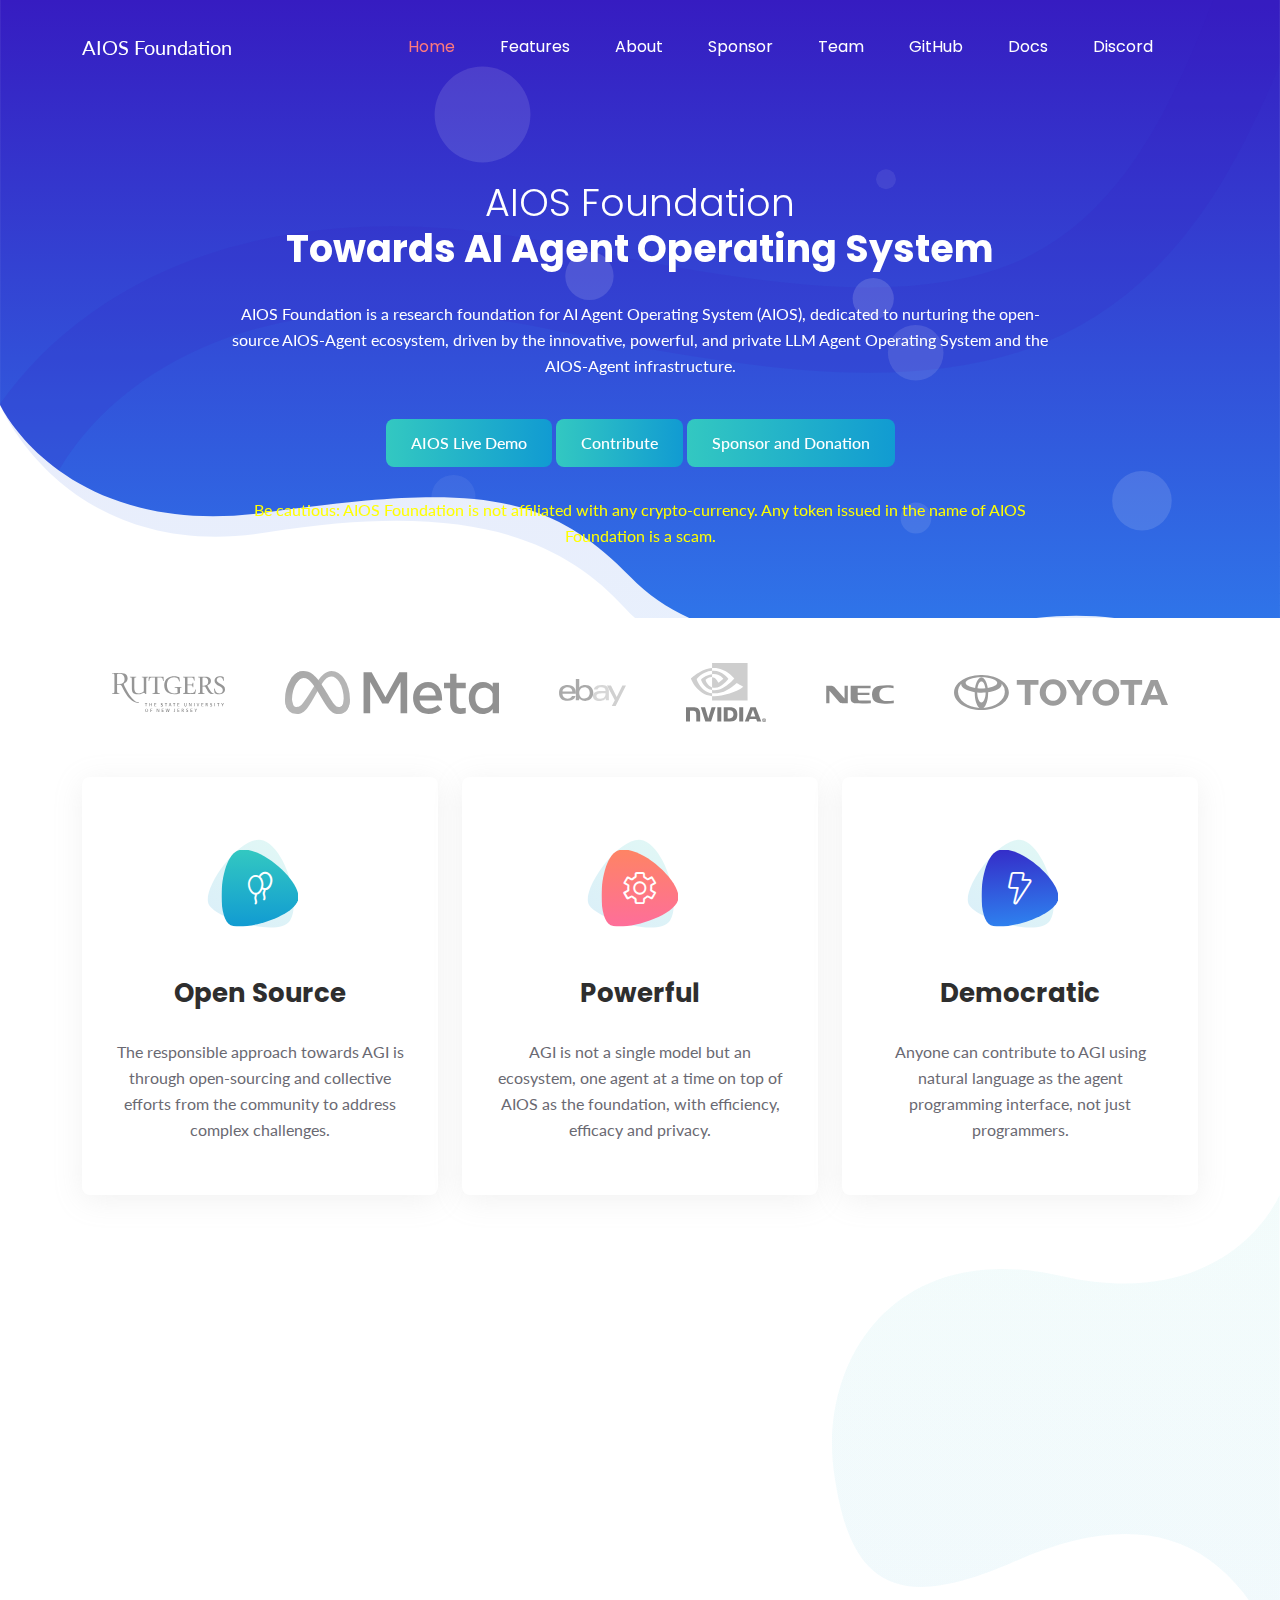
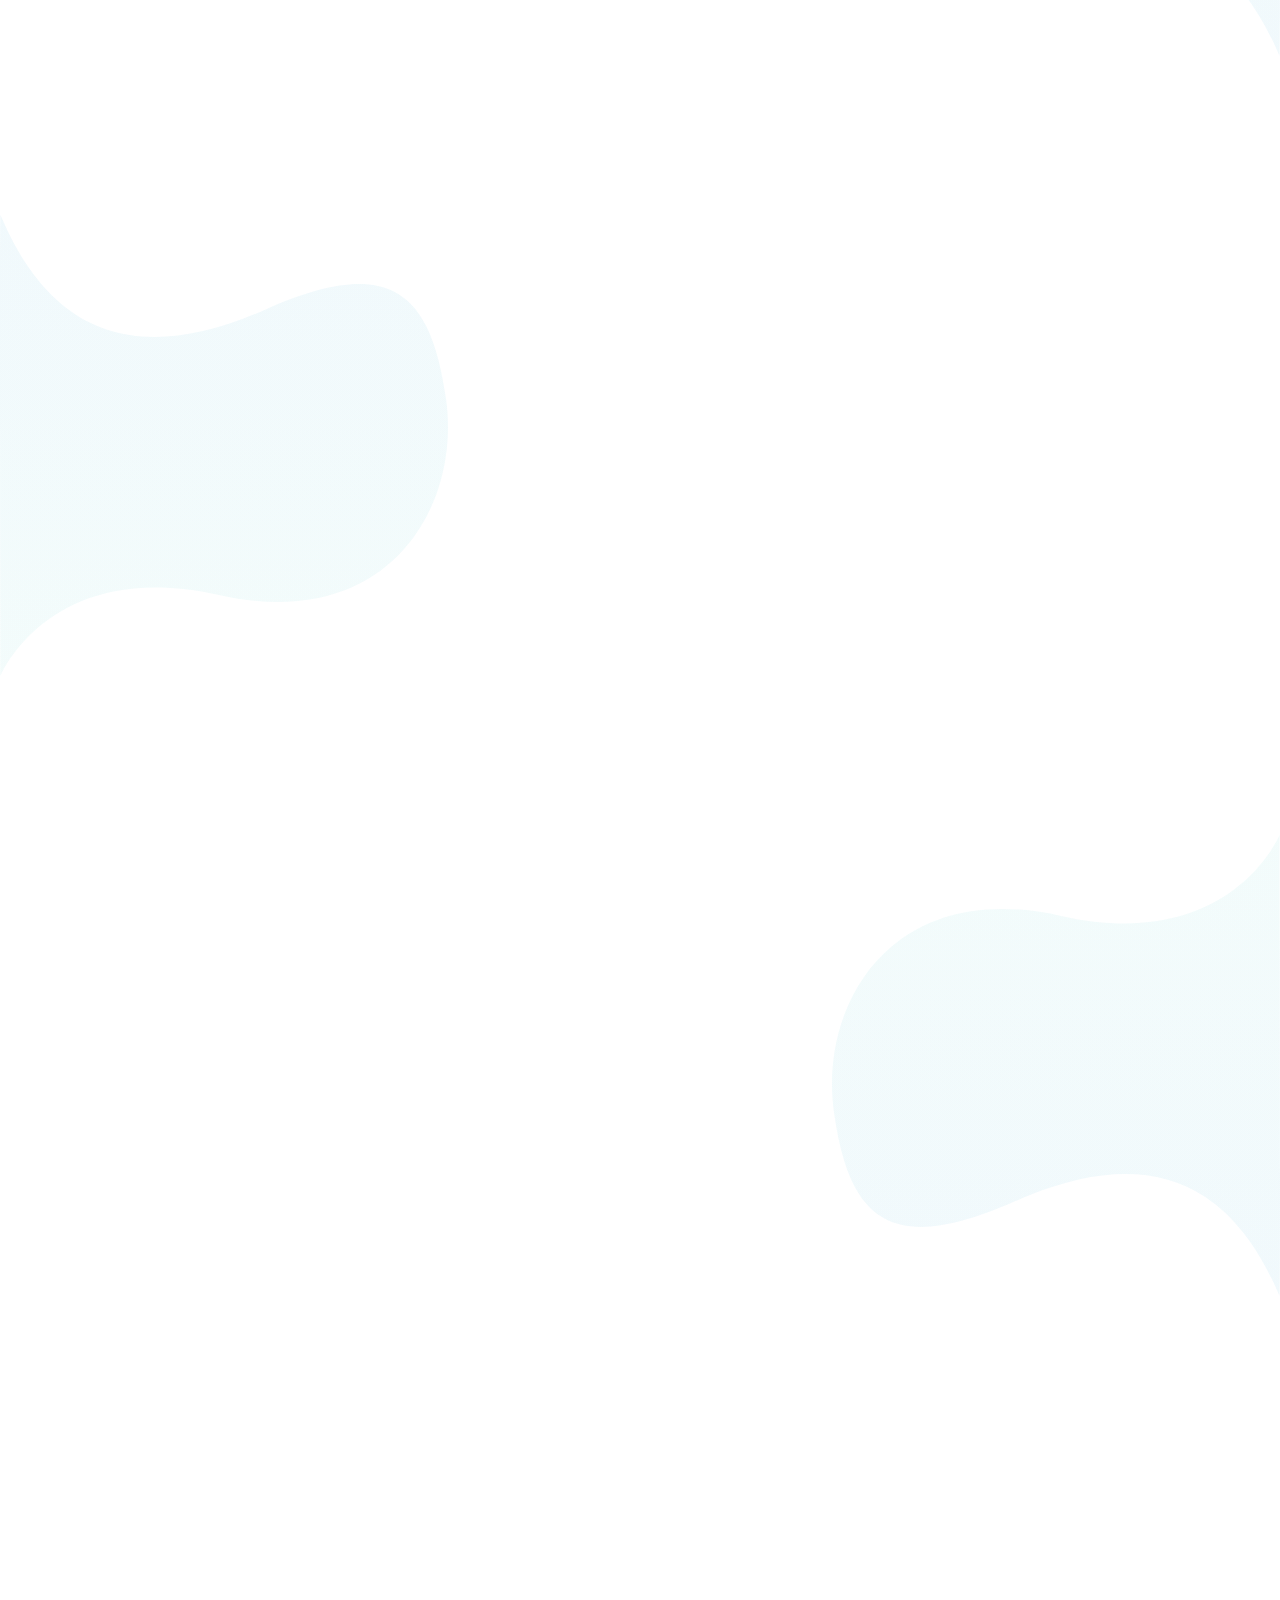
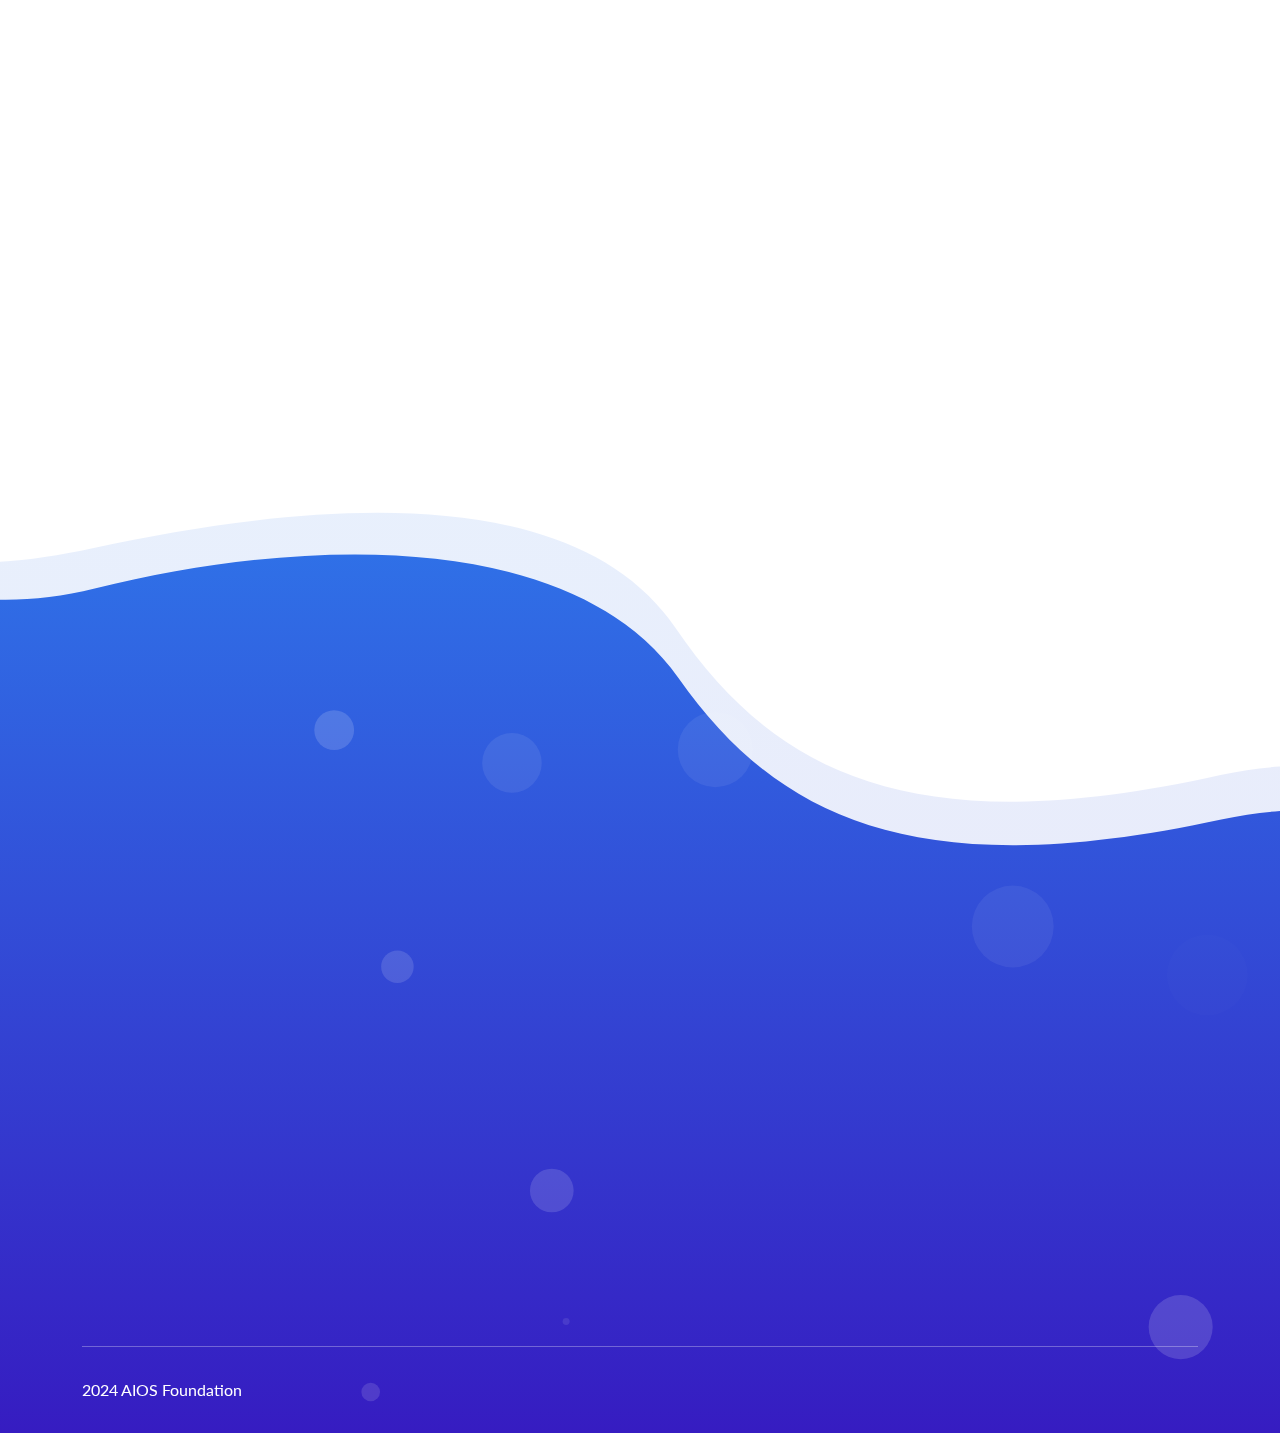
<file: index.html>
<!DOCTYPE html>
<html class="no-js" lang="en">
  <head>
    <meta charset="utf-8" />

    <!--====== Title ======-->
    <title>AIOS Foundation</title>

    <meta name="description" content="" />
    <meta name="viewport" content="width=device-width, initial-scale=1" />

    <!--====== Favicon Icon ======-->
    <!--link
      rel="shortcut icon"
      href="assets/images/favicon.png"
      type="image/png"
    /-->

    <!--====== CSS Files LinkUp ======-->
    <link rel="stylesheet" href="assets/css/animate.css" />
    <link rel="stylesheet" href="assets/css/glightbox.min.css" />
    <link rel="stylesheet" href="assets/css/lineicons.css" />
    <link rel="stylesheet" href="assets/css/bootstrap.min.css" />
    <link rel="stylesheet" href="assets/css/style.css" />
  </head>

  <body>
    <!--[if IE]>
      <p class="browserupgrade">
        You are using an <strong>outdated</strong> browser. Please
        <a href="https://browsehappy.com/">upgrade your browser</a> to improve
        your experience and security.
      </p>
    <![endif]-->

    <!--====== PRELOADER PART START ======-->
    <div class="preloader">
      <div class="loader">
        <div class="spinner">
          <div class="spinner-container">
            <div class="spinner-rotator">
              <div class="spinner-left">
                <div class="spinner-circle"></div>
              </div>
              <div class="spinner-right">
                <div class="spinner-circle"></div>
              </div>
            </div>
          </div>
        </div>
      </div>
    </div>
    <!--====== PRELOADER PART ENDS ======-->

    <!--====== HEADER PART START ======-->
    <header class="header-area">
      <div class="navbar-area">
        <div class="container">
          <div class="row">
            <div class="col-lg-12">
              <nav class="navbar navbar-expand-lg">
                <a class="navbar-brand" href="index.html">
                  <!--img src="assets/images/logo/logo.svg" alt="Logo" /-->
                  <p style="color: white; font-size: 100%;">AIOS Foundation</p>
                </a>
                <button
                  class="navbar-toggler"
                  type="button"
                  data-bs-toggle="collapse"
                  data-bs-target="#navbarSupportedContent"
                  aria-controls="navbarSupportedContent"
                  aria-expanded="false"
                  aria-label="Toggle navigation"
                >
                  <span class="toggler-icon"> </span>
                  <span class="toggler-icon"> </span>
                  <span class="toggler-icon"> </span>
                </button>

                <div
                  class="collapse navbar-collapse sub-menu-bar"
                  id="navbarSupportedContent"
                >
                  <ul id="nav" class="navbar-nav ms-auto">
                    <li class="nav-item">
                      <a class="page-scroll active" href="#home">Home</a>
                    </li>
                    <li class="nav-item">
                      <a class="page-scroll" href="#features">Features</a>
                    </li>
                    <li class="nav-item">
                      <a class="page-scroll" href="#about">About</a>
                    </li>
                    <!--li class="nav-item">
                      <a class="page-scroll" href="#facts">Why</a>
                    </li-->
                    <li class="nav-item">
                      <a href="/sponsor.html">Sponsor</a>
                    </li>
                    <li class="nav-item">
                      <a href="/team.html">Team</a>
                    </li>
                    <li class="nav-item">
                      <a href="https://github.com/agiresearch" target="_blank">GitHub</a>
                    </li>
                    <li class="nav-item">
                      <a href="https://docs.aios.foundation/" target="_blank">Docs</a>
                    </li>
                    <li class="nav-item">
                      <a href="https://discord.gg/B2HFxEgTJX" target="_blank">Discord</a>
                    </li>
                  </ul>
                </div>
                <!-- navbar collapse -->

                <!--div class="navbar-btn d-none d-sm-inline-block">
                  <a
                    class="main-btn"
                    data-scroll-nav="0"
                    href="https://uideck.com/templates/basic/"
                    rel="nofollow"
                  >
                    Download Now
                  </a>
                </div-->
              </nav>
              <!-- navbar -->
            </div>
          </div>
          <!-- row -->
        </div>
        <!-- container -->
      </div>
      <!-- navbar area -->

      <div
        id="home"
        class="header-hero bg_cover"
        style="background-image: url(assets/images/header/banner-bg.svg); background-position: center top;"
      >
        <div class="container">
          <div class="row justify-content-center">
            <div class="col-lg-9">
              <div class="header-hero-content text-center">
                <h3
                  class="header-sub-title wow fadeInUp"
                  data-wow-duration="1.3s"
                  data-wow-delay="0.2s"
                >
                  AIOS Foundation
                </h3>
                <h2
                  class="header-title wow fadeInUp"
                  data-wow-duration="1.3s"
                  data-wow-delay="0.5s"
                >
                  Towards AI Agent Operating System
                  <!--Towards NextGen AI Operating System-->
                  <!--Towards the LLM-AIOS-Agent Ecosystem-->
                  <!--From Rutgers University to the World-->
                </h2>
                <p
                  class="text wow fadeInUp"
                  data-wow-duration="1.3s"
                  data-wow-delay="0.8s"
                >
                AIOS Foundation is a research foundation for AI Agent Operating System (AIOS), dedicated to nurturing the open-source AIOS-Agent ecosystem, driven by the innovative, powerful, and private LLM Agent Operating System and the AIOS-Agent infrastructure.
                </p>
                <!--p
                  class="text wow fadeInUp"
                  data-wow-duration="1.3s"
                  data-wow-delay="0.8s"
                >
                The AIOS Foundation is dedicated to nurturing the open-source AIOS-Agent ecosystem, driven by the innovative, personal, and private Large Language Model Agent Operating System (AIOS) and the groundbreaking AIOS-Agent infrastructure
                </p-->
                <!--a
                  href="https://www.aios.foundation/"
                  target="_blank"
                  class="main-btn wow fadeInUp"
                  data-wow-duration="1.3s"
                  data-wow-delay="1.1s"
                >
                  AIOS AgentHub
              </a-->
                <!--a
                  href="https://www.aios.foundation/agenthub"
                  target="_blank"
                  class="main-btn wow fadeInUp"
                  data-wow-duration="1.3s"
                  data-wow-delay="1.1s"
                >
                  AIOS AgentChat
              </a-->
                <a
                  href="https://app.aios.foundation"
                  target="_blank"
                  class="main-btn wow fadeInUp"
                  data-wow-duration="1.3s"
                  data-wow-delay="1.1s"
                >
                  AIOS Live Demo
                </a>
                <a
                  href="https://github.com/agiresearch"
                  target="_blank"
                  class="main-btn wow fadeInUp"
                  data-wow-duration="1.3s"
                  data-wow-delay="1.1s"
                >
                  Contribute
                </a>
                <!--a
                  href="mailto:contact@aios.foundation"
                  class="main-btn wow fadeInUp"
                  data-wow-duration="1.3s"
                  data-wow-delay="1.1s"
                >
                  Contact
                </a-->
                <!--a
                  href="/sponsor.html"
                  class="main-btn wow fadeInUp"
                  data-wow-duration="1.3s"
                  data-wow-delay="1.1s"
                >
                  Sponsor
              </a-->
                <a
                  href="https://give.rutgersfoundation.org/aios-project/23717.html"
                  target="_blank"
                  class="main-btn wow fadeInUp"
                  data-wow-duration="1.3s"
                  data-wow-delay="1.1s"
                >
                  Sponsor and Donation
                </a>
                <p
                  class="text wow fadeInUp"
                  data-wow-duration="1.3s"
                  data-wow-delay="0.8s"
                  style="color: yellow"
                >
                Be cautious: AIOS Foundation is not affiliated with any crypto-currency. Any token issued in the name of AIOS Foundation is a scam.
                </p>
              </div>
              <!-- header hero content -->
            </div>
          </div>
          <!-- row -->
          <div class="row">
            <div class="col-lg-12">
              <div
                class="header-hero-image text-center wow fadeIn"
                data-wow-duration="1.3s"
                data-wow-delay="1.4s"
              >
                <img src="assets/images/header/header-hero.png" alt="AIOS" height="20px" style="visibility: hidden;" />
            </div>
              <!-- header hero image -->
            </div>
          </div>
          <!-- row -->
        </div>
        <!-- container -->
        <div id="particles-1" class="particles"></div>
      </div>
      <!-- header hero -->
    </header>
    <!--====== HEADER PART ENDS ======-->

    <!--div class="text-center">
      <h3
      class="header-sub-title wow fadeInUp"
      data-wow-duration="1.3s"
      data-wow-delay="0.2s"
      style="color: #6A6972;"
      >
      <br/>
      From Rutgers University to the World
      </h3>
    </div-->

    <!--====== BRAND PART START ======-->
    <section id="brand" class="services-area pt-0">
    <div class="brand-area pt-0">
      <div class="container">
        <div class="row">
          <div class="col-lg-12">
            <div
              class="
                brand-logo
                d-flex
                align-items-center
                justify-content-center justify-content-md-between
              "
            >
              <div
                class="single-logo mt-30 wow fadeIn"
                data-wow-duration="1s"
                data-wow-delay="0.2s"
              >
                <img src="assets/images/brands/rutgers.svg" alt="brand" />
              </div>
              <div
                class="single-logo mt-30 wow fadeIn"
                data-wow-duration="1.5s"
                data-wow-delay="0.2s"
              >
                <img src="assets/images/brands/meta.svg" alt="brand" />
              </div>
              <div
                class="single-logo mt-30 wow fadeIn"
                data-wow-duration="1.5s"
                data-wow-delay="0.2s"
              >
                <img src="assets/images/brands/ebay.svg" alt="brand" />
              </div>
              <div
                class="single-logo mt-30 wow fadeIn"
                data-wow-duration="1.5s"
                data-wow-delay="0.3s"
              >
                <img src="assets/images/brands/nvidia.svg" alt="brand" />
              </div>
              <div
                class="single-logo mt-30 wow fadeIn"
                data-wow-duration="1.5s"
                data-wow-delay="0.4s"
              >
                <img src="assets/images/brands/nec.svg" alt="brand" />
              </div>
              <div
                class="single-logo mt-30 wow fadeIn"
                data-wow-duration="1.5s"
                data-wow-delay="0.5s"
              >
                <img
                  src="assets/images/brands/toyota.svg"
                  alt="brand"
                />
              </div>
            </div>
          </div>
        </div>
      </div>
    </div>
    </section>
    <!--====== BRAND PART ENDS ======-->

    <!--====== SERVICES PART START ======-->
    <section id="features" class="services-area pt-10">
      <div class="container">
        <!--div class="row justify-content-center">
          <div class="col-lg-10">
            <div class="section-title text-center pb-40">
              <h3 class="title">
                <span> AIOS Foundation supports a range of projects, including but not limited to AI Agents, LLM Operating Systems and LLM Compilers, towards an open-source, intelligent, and democratic future AIOS-Agent Ecosystem.</span>
              </h3>
            </div>
          </div>
        </div-->
        <!-- row -->
        <div class="row justify-content-center">
          <div class="col-lg-4 col-md-7 col-sm-8">
            <div
              class="single-services text-center mt-30 wow fadeIn"
              data-wow-duration="1s"
              data-wow-delay="0.2s"
            >
              <div class="services-icon">
                <img
                  class="shape"
                  src="assets/images/services/services-shape.svg"
                  alt="shape"
                />
                <img
                  class="shape-1"
                  src="assets/images/services/services-shape-1.svg"
                  alt="shape"
                />
                <i class="lni lni-baloon"> </i>
              </div>
              <div class="services-content mt-30">
                <h4 class="services-title">
                  <a href="javascript:void(0)">Open Source</a>
                </h4>
                <p class="text">
                  The responsible approach towards AGI is through open-sourcing and collective efforts from the community to address complex challenges.
                </p>
                <!--a class="more" href="javascript:void(0)"
                  >Learn More <i class="lni lni-chevron-right"> </i>
                </a-->
              </div>
            </div>
            <!-- single services -->
          </div>
          <div class="col-lg-4 col-md-7 col-sm-8">
            <div
              class="single-services text-center mt-30 wow fadeIn"
              data-wow-duration="1s"
              data-wow-delay="0.5s"
            >
              <div class="services-icon">
                <img
                  class="shape"
                  src="assets/images/services/services-shape.svg"
                  alt="shape"
                />
                <img
                  class="shape-1"
                  src="assets/images/services/services-shape-2.svg"
                  alt="shape"
                />
                <i class="lni lni-cog"> </i>
              </div>
              <div class="services-content mt-30">
                <h4 class="services-title">
                  <a href="javascript:void(0)">Powerful</a>
                </h4>
                <p class="text">
                  AGI is not a single model but an ecosystem, one agent at a time on top of AIOS as the foundation, with efficiency, efficacy and privacy.
                </p>
                <!--a class="more" href="javascript:void(0)"
                  >Learn More <i class="lni lni-chevron-right"> </i>
                </a-->
              </div>
            </div>
            <!-- single services -->
          </div>
          <div class="col-lg-4 col-md-7 col-sm-8">
            <div
              class="single-services text-center mt-30 wow fadeIn"
              data-wow-duration="1s"
              data-wow-delay="0.8s"
            >
              <div class="services-icon">
                <img
                  class="shape"
                  src="assets/images/services/services-shape.svg"
                  alt="shape"
                />
                <img
                  class="shape-1"
                  src="assets/images/services/services-shape-3.svg"
                  alt="shape"
                />
                <i class="lni lni-bolt-alt"> </i>
              </div>
              <div class="services-content mt-30">
                <h4 class="services-title">
                  <a href="javascript:void(0)">Democratic</a>
                </h4>
                <p class="text">
                  Anyone can contribute to AGI using natural language as the agent programming interface, not just programmers.
                </p>
                <!--a class="more" href="javascript:void(0)"
                  >Learn More <i class="lni lni-chevron-right"> </i>
                </a-->
              </div>
            </div>
            <!-- single services -->
          </div>
        </div>
        <!-- row -->
      </div>
      <!-- container -->
    </section>
    <!--====== SERVICES PART ENDS ======-->

    <section id="about">
      <!--====== ABOUT PART START ======-->
      <div class="about-area pt-70">
        <div class="container">
          <div class="row">
            <div class="col-lg-6">
              <div
                class="about-content mt-50 wow fadeInLeftBig"
                data-wow-duration="1s"
                data-wow-delay="0.5s"
              >
                <div class="section-title">
                  <div class="line"></div>
                  <h3 class="title">
                    AIOS: <span>LLM Agent Operating System</span>
                  </h3>
                </div>
                <!-- section title -->
                <p class="text">
                  AIOS is a large language model (LLM) agent operating system, which embeds large language model into the operating system as the brain of the OS. AIOS is designed to address problems such as scheduling, context switch, memory management, tool management and access management during the development and deployment of LLM-based agents, for a better ecosystem among agent developers and users.
                </p>
                <a href="https://github.com/agiresearch/AIOS" target="_blank" class="main-btn">Contribute</a>
                <a href="https://arxiv.org/abs/2403.16971" target="_blank" class="main-btn">Paper</a>
              </div>
              <!-- about content -->
            </div>
            <div class="col-lg-6">
              <div
                class="about-image text-center mt-50 wow fadeInRightBig"
                data-wow-duration="1s"
                data-wow-delay="0.5s"
              >
                <img src="assets/images/about/AIOS.svg" height="500" alt="AIOS" style="position: relative; top: -50px;"/>
              </div>
              <!-- about image -->
            </div>
          </div>
          <!-- row -->
        </div>
        <!-- container -->
        <div class="about-shape-1">
          <img src="assets/images/about/about-shape-1.svg" alt="shape" />
        </div>
      </div>
      <!--====== ABOUT PART ENDS ======-->

      <!--====== ABOUT PART START ======-->
      <div class="about-area pt-70">
        <div class="about-shape-2">
          <img src="assets/images/about/about-shape-2.svg" alt="shape" />
        </div>
        <div class="container">
          <div class="row align-items-center">
            <div class="col-lg-6 order-lg-last">
              <div
                class="about-content ms-lg-auto mt-50 wow fadeInLeftBig"
                data-wow-duration="1s"
                data-wow-delay="0.5s"
              >
                <div class="section-title">
                  <div class="line"></div>
                  <h3 class="title">
                    OpenAGI: <span> Industrial Standard for Agent Development</span>
                  </h3>
                </div>
                <!-- section title -->
                <p class="text">
                  OpenAGI is a cutting-edge package for developing and deploying LLM Agents. It offers a robust and scalable framework to create intelligent agents for performing complex tasks and interacting seamlessly with users. Based on advanced workflow creation, execution and management, OpenAGI ensures high-performance, adaptability, and efficiency of AI Agents. Whether for customer service, automation, or data analysis, OpenAGI empowers users and developers to harness the full potential of LLM Agents, setting a new benchmark in agent development technology.
                </p>
                <a href="https://github.com/agiresearch/OpenAGI" target="_blank" class="main-btn">Contribute</a>
                <a href="https://arxiv.org/abs/2304.04370" target="_blank" class="main-btn">Paper</a>
              </div>
              <!-- about content -->
            </div>
            <div class="col-lg-6 order-lg-first">
              <div
                class="about-image text-center mt-50 wow fadeInRightBig"
                data-wow-duration="1s"
                data-wow-delay="0.5s"
              >
                <img src="assets/images/about/Agent.svg" height="500" alt="Agent" style="position: relative; left: 0px; top: 0px;"/>
              </div>
              <!-- about image -->
            </div>
          </div>
          <!-- row -->
        </div>
        <!-- container -->
      </div>
      <!--====== ABOUT PART ENDS ======-->

      <!--====== ABOUT PART START ======-->
      <div class="about-area pt-70">
        <div class="container">
          <div class="row">
            <div class="col-lg-6">
              <div
                class="about-content mt-50 wow fadeInLeftBig"
                data-wow-duration="1s"
                data-wow-delay="0.5s"
              >
                <div class="section-title">
                  <div class="line"></div>
                  <h3 class="title">
                    CoRE: <span>Natural Language Programming Engine</span>
                  </h3>
                </div>
                <!-- section title -->
                <p class="text">
                  CoRE (Code Representation and Execution) is an LLM-based interpreter for natural language programming. CoRE unifies natural language programming, pseudo-code programming, and workflow programming for the development of AI Agents based on a natural language programming syntax. LLM serves as the interpreter to interpret and execute the agent workflow programs. CoRE leverages natural language as the programming interface, which lowers the programming barrier and advocates the democracy of programming, so that even ordinary users can create their AI Agents.
                </p>
                <a href="https://github.com/agiresearch/CoRE" target="_blank" class="main-btn">Contribute</a>
                <a href="https://arxiv.org/abs/2405.06907" target="_blank" class="main-btn">Paper</a>
              </div>
              <!-- about content -->
            </div>
            <div class="col-lg-6">
              <div
                class="about-image text-center mt-50 wow fadeInRightBig"
                data-wow-duration="1s"
                data-wow-delay="0.5s"
              >
                <img src="assets/images/about/Core.svg" height="500" alt="CoRE" style="position: relative; left: 0px; top: -50px;"/>
              </div>
              <!-- about image -->
            </div>
          </div>
          <!-- row -->
        </div>
        <!-- container -->
        <div class="about-shape-1">
          <img src="assets/images/about/about-shape-1.svg" alt="shape" />
        </div>
      </div>
      <!--====== ABOUT PART ENDS ======-->
    </section>

    <!--====== VIDEO COUNTER PART START ======-->
    <section id="facts" class="video-counter pt-70">
      <div class="container">
        <div class="row">
          <div class="col-lg-6 order-lg-last">
            <div
              class="counter-wrapper mt-50 wow fadeIn"
              data-wow-duration="1s"
              data-wow-delay="0.8s"
            >
              <div class="counter-content">
                <div class="section-title">
                  <div class="line"></div>
                  <h3 class="title">Cool facts <span> about AIOS</span></h3>
                </div>
                <!-- section title -->
                <p class="text">
                  AIOS and OpenAGI gain GitHub stars, media reports, contributors, and more.
                </p>
              </div>
              <!-- counter content -->
              <div class="row no-gutters">
                <div class="col-4">
                  <div
                    class="
                      single-counter
                      counter-color-1
                      d-flex
                      align-items-center
                      justify-content-center
                    "
                  >
                    <div class="counter-items text-center">
                      <span
                        class="count countup text-uppercase"
                        cup-end="5"
                      ></span>

                      <p class="text">Stars</p>
                    </div>
                  </div>
                  <!-- single counter -->
                </div>
                <div class="col-4">
                  <div
                    class="
                      single-counter
                      counter-color-2
                      d-flex
                      align-items-center
                      justify-content-center
                    "
                  >
                    <div class="counter-items text-center">
                      <span
                        class="count countup text-uppercase"
                        cup-end="3.5"
                      ></span>
                      <p class="text">Mentions</p>
                    </div>
                  </div>
                  <!-- single counter -->
                </div>
                <div class="col-4">
                  <div
                    class="
                      single-counter
                      counter-color-3
                      d-flex
                      align-items-center
                      justify-content-center
                    "
                  >
                    <div class="counter-items text-center">
                      <span
                        class="count countup text-uppercase"
                        cup-end="1"
                      ></span>
                      <p class="text">Community</p>
                    </div>
                  </div>
                  <!-- single counter -->
                </div>
              </div>
              <!-- row -->
            </div>
            <!-- counter wrapper -->
          </div>
          <div class="col-lg-6">
            <div
              class="video-content mt-50 wow fadeIn"
              data-wow-duration="1s"
              data-wow-delay="0.5s"
            >
              <!--img class="dots" src="assets/images/video/dots.svg" alt="dots" /-->
              <!--div class="video-wrapper">
                <div class="video-image">
                  <img src="assets/images/video/video.png" alt="video" />
                </div>
                <div class="video-icon">
                  <a
                    href="https://www.youtube.com/watch?v=7WVP0yWVrLI"
                    class="video-popup glightbox"
                  >
                    <i class="lni lni-play"> </i>
                  </a>
                </div>
              </div-->
              <iframe width="640" height="360" src="https://www.youtube.com/embed/7WVP0yWVrLI" title="AIOS: LLM Agent Operating System! Create Software, Automate Tasks, and More!" frameborder="0" allow="accelerometer; autoplay; clipboard-write; encrypted-media; gyroscope; picture-in-picture; web-share" referrerpolicy="strict-origin-when-cross-origin" allowfullscreen></iframe>
              <!-- video wrapper -->
            </div>
            <!-- video content -->
          </div>
        </div>
        <!-- row -->
      </div>
      <!-- container -->
    </section>
    <!--====== VIDEO COUNTER PART ENDS ======-->

    <!--====== FOOTER PART START ======-->
    <footer id="footer" class="footer-area pt-120">
      <div class="container">
        <div
          class="subscribe-area wow fadeIn"
          data-wow-duration="1s"
          data-wow-delay="0.5s"
        >
          <div class="row">
            <div class="col-lg-6">
              <div class="subscribe-content mt-45">
                <h2 class="subscribe-title">
                  Subscribe Our Newsletter <span>get regular updates</span>
                </h2>
              </div>
            </div>
            <div class="col-lg-6">
              <div class="subscribe-form mt-50">
                <form action="#">
                  <input type="text" placeholder="Enter eamil" />
                  <button class="main-btn">Subscribe</button>
                </form>
              </div>
            </div>
          </div>
          <!-- row -->
        </div>
        <!-- subscribe area -->
        <div class="footer-widget pb-100">
          <div class="row">
            <div class="col-lg-4 col-md-6 col-sm-8">
              <div
                class="footer-about mt-50 wow fadeIn"
                data-wow-duration="1s"
                data-wow-delay="0.2s"
              >
                <div class="footer-title">
                    <h4 class="title">AIOS Foundation</h4>
                  </div>
                <p class="text">
                  <!--AIOS Foundation is committed to developing the open-source AGI infrastructure, powered by an Intelligent, Personalized, and Private Large Language Model Operating System (AIOS) and the revolutionary AIOS-Agent Ecosystem.-->
                  AIOS Foundation is committed to building the next-generation Large Language Model Agent Operating System, fostering a thriving open-source AIOS-Agent ecosystem. With its cutting-edge, personalized, and privacy-focused LLM Agent Operating System and revolutionary AIOS-Agent framework, AIOS offers innovative experiences for users and developers in the evolving era of AI.
                </p>
                <ul class="social">
                  <!--li>
                    <a href="javascript:void(0)">
                      <i class="lni lni-facebook-filled"> </i>
                    </a>
                </li-->
                  <li>
                    <a href="https://x.com/aios_foundation">
                      <i class="lni lni-twitter-filled"> </i>
                    </a>
                  </li>
                  <!--li>
                    <a href="javascript:void(0)">
                      <i class="lni lni-instagram-filled"> </i>
                    </a>
                </li-->
                  <li>
                    <a href="https://www.linkedin.com/company/aios-foundation">
                      <i class="lni lni-linkedin-original"> </i>
                    </a>
                  </li>
                </ul>
              </div>
              <!-- footer about -->
            </div>
            <div class="col-lg-5 col-md-7 col-sm-12">
              <div class="footer-link d-flex mt-50 justify-content-sm-between">
                <div
                  class="link-wrapper wow fadeIn"
                  data-wow-duration="1s"
                  data-wow-delay="0.4s"
                >
                  <div class="footer-title">
                    <h4 class="title">Quick Link</h4>
                  </div>
                  <ul class="link">
                    <li><a class="page-scroll active" href="#home">Home</a></li>
                    <li><a class="page-scroll" href="#features">Features</a></li>
                    <li><a class="page-scroll" href="#about">About</a></li>
                    <li><a href="/team.html">Team</a></li>
                    <li><a href="/sponsor.html">Sponsor</a></li>
                  </ul>
                </div>
                <!-- footer wrapper -->
                <div
                  class="link-wrapper wow fadeIn"
                  data-wow-duration="1s"
                  data-wow-delay="0.6s"
                >
                  <div class="footer-title">
                    <h4 class="title">Resources</h4>
                  </div>
                  <ul class="link">
                    <li><a href="https://github.com/agiresearch" target="_blank">GitHub</a></li>
                    <li><a href="https://discord.gg/B2HFxEgTJX" target="_blank">Discord</a></li>
                    <!--li><a href="https://www.youtube.com/watch?v=7WVP0yWVrLI" target="_blank">Videos</a></li-->
                    <li><a href="https://arxiv.org/abs/2312.03815" target="_blank">White Paper</a></li>
                    <li><a href="https://github.com/agiresearch/AIOS/issues/117" target="_blank">Road Map</a></li>
                    <li><a href="https://docs.aios.foundation/" target="_blank">Documentation</a></li>
                  </ul>
                </div>
                <!-- footer wrapper -->
              </div>
              <!-- footer link -->
            </div>
            <div class="col-lg-3 col-md-5 col-sm-12">
              <div
                class="footer-contact mt-50 wow fadeIn"
                data-wow-duration="1s"
                data-wow-delay="0.8s"
              >
                <div class="footer-title">
                  <h4 class="title">Contact Us</h4>
                </div>
                <ul class="contact">
                  <li>Email: <br/> contact@aios.foundation</li>
                  <!--li>www.aios.foundation</li-->
                  <li>
                    Address:<br/>
                    AIOS Foundation<br/>
                    110 Frelinghuysen Rd<br/>
                    NJ 08854, United States
                  </li>
                </ul>
              </div>
              <!-- footer contact -->
            </div>
          </div>
          <!-- row -->
        </div>
        <!-- footer widget -->
        <div class="footer-copyright">
          <div class="row">
            <div class="col-lg-12">
              <div class="copyright d-sm-flex justify-content-between">
                <div class="copyright-content">
                  <p class="text">
                    2024 AIOS Foundation
                  </p>
                </div>
                <!-- copyright content -->
              </div>
              <!-- copyright -->
            </div>
          </div>
          <!-- row -->
        </div>
        <!-- footer copyright -->
      </div>
      <!-- container -->
      <div id="particles-2"></div>
    </footer>
    <!--====== FOOTER PART ENDS ======-->

    <!--====== BACK TOP TOP PART START ======-->
    <a href="#" class="back-to-top"> <i class="lni lni-chevron-up"> </i> </a>
    <!--====== BACK TOP TOP PART ENDS ======-->

    <!--====== Javascript Files ======-->
    <script src="assets/js/bootstrap.bundle.min.js"></script>
    <script src="assets/js/wow.min.js"></script>
    <script src="assets/js/glightbox.min.js"></script>
    <script src="assets/js/count-up.min.js"></script>
    <script src="assets/js/particles.min.js"></script>
    <script src="assets/js/main.js"></script>
    
    <div hidden>
    <script type="text/javascript" id="clustrmaps" src="//clustrmaps.com/map_v2.js?d=H8VT-7nQ45AeAV56582bNGM9UyiWQe-_FBiWOwn44GU&cl=ffffff&w=a"></script>
    </div>
  </body>
</html>
</file>
<file: assets/css/style.css>
/* =======

	Template Name: Basic
	Author: UIdeck
	Author URI: https://uideck.com/
	Support: https://uideck.com/support/
	Version: 1.1

======== */
/*===========================
  COMMON css 
===========================*/
@import url("https://fonts.googleapis.com/css?family=Poppins:400,700|Lato:300,400,700&display=swap");
body {
  font-family: "Lato", sans-serif;
  font-weight: normal;
  font-style: normal;
  color: #6A6972;
  overflow-x: hidden;
}

* {
  margin: 0;
  padding: 0;
  -webkit-box-sizing: border-box;
  box-sizing: border-box;
}

img {
  max-width: 100%;
}

a,
button,
input,
textarea {
  -webkit-transition: all 0.3s ease-out 0s;
  transition: all 0.3s ease-out 0s;
}

a,
a:focus,
input:focus,
textarea:focus,
button:focus,
.navbar-toggler:focus {
  text-decoration: none;
  outline: none;
  -webkit-box-shadow: none;
          box-shadow: none;
}

a:focus,
a:hover {
  text-decoration: none;
}

i,
span,
a {
  display: inline-block;
}

audio,
canvas,
iframe,
img,
svg,
video {
  vertical-align: middle;
}

h1,
h2,
h3,
h4,
h5,
h6 {
  font-family: "Poppins", sans-serif;
  font-weight: 700;
  color: #2E2E2E;
  margin: 0px;
}

h1 {
  font-size: 48px;
}

h2 {
  font-size: 36px;
}

h3 {
  font-size: 28px;
}

h4 {
  font-size: 22px;
}

h5 {
  font-size: 18px;
}

h6 {
  font-size: 16px;
}

ul,
ol {
  margin: 0px;
  padding: 0px;
  list-style-type: none;
}

p {
  font-size: 16px;
  font-weight: 400;
  line-height: 26px;
  color: #6A6972;
  margin: 0px;
}

.bg_cover {
  background-position: center center;
  background-size: cover;
  background-repeat: no-repeat;
  width: 100%;
  height: 100%;
}

/*===== All Button Style =====*/
.main-btn {
  display: inline-block;
  font-weight: 500;
  text-align: center;
  white-space: nowrap;
  vertical-align: middle;
  -webkit-user-select: none;
  -moz-user-select: none;
  -ms-user-select: none;
  user-select: none;
  padding: 0 25px;
  font-size: 16px;
  line-height: 48px;
  border-radius: 8px;
  border: 0;
  color: #fff;
  cursor: pointer;
  z-index: 5;
  -webkit-transition: all 0.4s ease-out 0s;
  transition: all 0.4s ease-out 0s;
  background: -webkit-gradient(linear, left top, right top, from(#33c8c1), color-stop(50%, #119bd2), to(#33c8c1));
  background: linear-gradient(to right, #33c8c1 0%, #119bd2 50%, #33c8c1 100%);
  background-size: 200%;
}

.main-btn:hover {
  color: #fff;
  background-position: right center;
}

@media (max-width: 767px) {
  .container {
    padding-left: 20px;
    padding-right: 20px;
  }
}

/*===== All Section Title Style =====*/
.section-title .line {
  background: -webkit-gradient(linear, left top, left bottom, from(#fe8464), to(#fe6e9a));
  background: linear-gradient(#fe8464 0%, #fe6e9a 100%);
  width: 150px;
  height: 5px;
  margin-bottom: 10px !important;
}

.section-title .sub-title {
  font-size: 18px;
  font-weight: 400;
  color: #361CC1;
  text-transform: uppercase;
}

@media (max-width: 767px) {
  .section-title .sub-title {
    font-size: 16px;
  }
}

.section-title .title {
  font-size: 32px;
  padding-top: 10px;
}

@media only screen and (min-width: 992px) and (max-width: 1199px) {
  .section-title .title {
    font-size: 30px;
  }
}

@media (max-width: 767px) {
  .section-title .title {
    font-size: 24px;
  }
}

.section-title .title span {
  font-weight: 400;
  display: contents;
}

/*===== All Preloader Style =====*/
.preloader {
  /* Body Overlay */
  position: fixed;
  top: 0;
  left: 0;
  display: table;
  height: 100%;
  width: 100%;
  /* Change Background Color */
  background: #fff;
  z-index: 99999;
}

.preloader .loader {
  display: table-cell;
  vertical-align: middle;
  text-align: center;
}

.preloader .loader .spinner {
  position: absolute;
  left: 50%;
  top: 50%;
  width: 64px;
  margin-left: -32px;
  z-index: 18;
  pointer-events: none;
}

.preloader .loader .spinner .spinner-container {
  pointer-events: none;
  position: absolute;
  width: 100%;
  padding-bottom: 100%;
  top: 50%;
  left: 50%;
  margin-top: -50%;
  margin-left: -50%;
  -webkit-animation: spinner-linspin 1568.2353ms linear infinite;
  animation: spinner-linspin 1568.2353ms linear infinite;
}

.preloader .loader .spinner .spinner-container .spinner-rotator {
  position: absolute;
  width: 100%;
  height: 100%;
  -webkit-animation: spinner-easespin 5332ms cubic-bezier(0.4, 0, 0.2, 1) infinite both;
  animation: spinner-easespin 5332ms cubic-bezier(0.4, 0, 0.2, 1) infinite both;
}

.preloader .loader .spinner .spinner-container .spinner-rotator .spinner-left {
  position: absolute;
  top: 0;
  left: 0;
  bottom: 0;
  overflow: hidden;
  right: 50%;
}

.preloader .loader .spinner .spinner-container .spinner-rotator .spinner-right {
  position: absolute;
  top: 0;
  right: 0;
  bottom: 0;
  overflow: hidden;
  left: 50%;
}

.preloader .loader .spinner-circle {
  -webkit-box-sizing: border-box;
          box-sizing: border-box;
  position: absolute;
  width: 200%;
  height: 100%;
  border-style: solid;
  /* Spinner Color */
  border-color: #361CC1 #361CC1 #E1E1E1;
  border-radius: 50%;
  border-width: 6px;
}

.preloader .loader .spinner-left .spinner-circle {
  left: 0;
  right: -100%;
  border-right-color: #E1E1E1;
  -webkit-animation: spinner-left-spin 1333ms cubic-bezier(0.4, 0, 0.2, 1) infinite both;
  animation: spinner-left-spin 1333ms cubic-bezier(0.4, 0, 0.2, 1) infinite both;
}

.preloader .loader .spinner-right .spinner-circle {
  left: -100%;
  right: 0;
  border-left-color: #E1E1E1;
  -webkit-animation: right-spin 1333ms cubic-bezier(0.4, 0, 0.2, 1) infinite both;
  animation: right-spin 1333ms cubic-bezier(0.4, 0, 0.2, 1) infinite both;
}

/* Preloader Animations */
@-webkit-keyframes spinner-linspin {
  to {
    -webkit-transform: rotate(360deg);
    transform: rotate(360deg);
  }
}

@keyframes spinner-linspin {
  to {
    -webkit-transform: rotate(360deg);
    transform: rotate(360deg);
  }
}

@-webkit-keyframes spinner-easespin {
  12.5% {
    -webkit-transform: rotate(135deg);
    transform: rotate(135deg);
  }
  25% {
    -webkit-transform: rotate(270deg);
    transform: rotate(270deg);
  }
  37.5% {
    -webkit-transform: rotate(405deg);
    transform: rotate(405deg);
  }
  50% {
    -webkit-transform: rotate(540deg);
    transform: rotate(540deg);
  }
  62.5% {
    -webkit-transform: rotate(675deg);
    transform: rotate(675deg);
  }
  75% {
    -webkit-transform: rotate(810deg);
    transform: rotate(810deg);
  }
  87.5% {
    -webkit-transform: rotate(945deg);
    transform: rotate(945deg);
  }
  to {
    -webkit-transform: rotate(1080deg);
    transform: rotate(1080deg);
  }
}

@keyframes spinner-easespin {
  12.5% {
    -webkit-transform: rotate(135deg);
    transform: rotate(135deg);
  }
  25% {
    -webkit-transform: rotate(270deg);
    transform: rotate(270deg);
  }
  37.5% {
    -webkit-transform: rotate(405deg);
    transform: rotate(405deg);
  }
  50% {
    -webkit-transform: rotate(540deg);
    transform: rotate(540deg);
  }
  62.5% {
    -webkit-transform: rotate(675deg);
    transform: rotate(675deg);
  }
  75% {
    -webkit-transform: rotate(810deg);
    transform: rotate(810deg);
  }
  87.5% {
    -webkit-transform: rotate(945deg);
    transform: rotate(945deg);
  }
  to {
    -webkit-transform: rotate(1080deg);
    transform: rotate(1080deg);
  }
}

@-webkit-keyframes spinner-left-spin {
  0% {
    -webkit-transform: rotate(130deg);
    transform: rotate(130deg);
  }
  50% {
    -webkit-transform: rotate(-5deg);
    transform: rotate(-5deg);
  }
  to {
    -webkit-transform: rotate(130deg);
    transform: rotate(130deg);
  }
}

@keyframes spinner-left-spin {
  0% {
    -webkit-transform: rotate(130deg);
    transform: rotate(130deg);
  }
  50% {
    -webkit-transform: rotate(-5deg);
    transform: rotate(-5deg);
  }
  to {
    -webkit-transform: rotate(130deg);
    transform: rotate(130deg);
  }
}

@-webkit-keyframes right-spin {
  0% {
    -webkit-transform: rotate(-130deg);
    transform: rotate(-130deg);
  }
  50% {
    -webkit-transform: rotate(5deg);
    transform: rotate(5deg);
  }
  to {
    -webkit-transform: rotate(-130deg);
    transform: rotate(-130deg);
  }
}

@keyframes right-spin {
  0% {
    -webkit-transform: rotate(-130deg);
    transform: rotate(-130deg);
  }
  50% {
    -webkit-transform: rotate(5deg);
    transform: rotate(5deg);
  }
  to {
    -webkit-transform: rotate(-130deg);
    transform: rotate(-130deg);
  }
}

/*===== NAVBAR =====*/
.navbar-area {
  position: absolute;
  top: 0;
  left: 0;
  width: 100%;
  z-index: 99;
  -webkit-transition: all 0.3s ease-out 0s;
  transition: all 0.3s ease-out 0s;
}

.sticky {
  position: fixed;
  z-index: 99;
  background-color: rgba(255, 255, 255, 0.8);
  -webkit-backdrop-filter: blur(5px);
          backdrop-filter: blur(5px);
  -webkit-box-shadow: inset 0 -1px 0 0 rgba(0, 0, 0, 0.1);
  box-shadow: inset 0 -1px 0 0 rgba(0, 0, 0, 0.1);
  -webkit-transition: all 0.3s ease-out 0s;
  transition: all 0.3s ease-out 0s;
}

.sticky .navbar {
  padding: 10px 0;
}

@media only screen and (min-width: 768px) and (max-width: 991px), (max-width: 767px) {
  .sticky .navbar {
    padding: 15px 0;
  }
}

.navbar {
  padding: 25px 0;
  border-radius: 5px;
  position: relative;
  -webkit-transition: all 0.3s ease-out 0s;
  transition: all 0.3s ease-out 0s;
}

.navbar-brand {
  padding: 0;
}

.navbar-toggler {
  padding: 0;
}

.navbar-toggler .toggler-icon {
  width: 30px;
  height: 2px;
  background-color: #fff;
  display: block;
  margin: 5px 0;
  position: relative;
  -webkit-transition: all 0.3s ease-out 0s;
  transition: all 0.3s ease-out 0s;
}

.navbar-toggler.active .toggler-icon:nth-of-type(1) {
  -webkit-transform: rotate(45deg);
  transform: rotate(45deg);
  top: 7px;
}

.navbar-toggler.active .toggler-icon:nth-of-type(2) {
  opacity: 0;
}

.navbar-toggler.active .toggler-icon:nth-of-type(3) {
  -webkit-transform: rotate(135deg);
  transform: rotate(135deg);
  top: -7px;
}

@media only screen and (min-width: 768px) and (max-width: 991px), (max-width: 767px) {
  .navbar-collapse {
    position: absolute;
    top: 100%;
    left: 0;
    width: 100%;
    background-color: #fff;
    z-index: 9;
    -webkit-box-shadow: 0px 15px 20px 0px rgba(0, 0, 0, 0.1);
    box-shadow: 0px 15px 20px 0px rgba(0, 0, 0, 0.1);
    padding: 0px;
  }
}

@media only screen and (min-width: 768px) and (max-width: 991px), (max-width: 767px) {
  .navbar-nav {
    padding: 20px 30px;
  }
}

.navbar-nav .nav-item {
  margin-right: 45px;
  position: relative;
}

@media only screen and (min-width: 992px) and (max-width: 1199px) {
  .navbar-nav .nav-item {
    margin-right: 30px;
  }
}

@media only screen and (min-width: 768px) and (max-width: 991px), (max-width: 767px) {
  .navbar-nav .nav-item {
    margin: 0;
  }
}

.navbar-nav .nav-item a {
  font-size: 16px;
  font-weight: 400;
  color: #fff;
  -webkit-transition: all 0.3s ease-out 0s;
  transition: all 0.3s ease-out 0s;
  padding: 10px 0;
  position: relative;
  font-family: "Poppins", sans-serif;
}

@media only screen and (min-width: 768px) and (max-width: 991px), (max-width: 767px) {
  .navbar-nav .nav-item a {
    display: inline-block;
    padding: 8px 0;
    color: #2E2E2E;
  }
}

.navbar-nav .nav-item a:hover, .navbar-nav .nav-item a.active {
  color: #fe7a7b;
}

@media only screen and (min-width: 768px) and (max-width: 991px), (max-width: 767px) {
  .navbar-btn {
    position: absolute;
    top: 50%;
    right: 50px;
    -webkit-transform: translateY(-50%);
    transform: translateY(-50%);
  }
}

.navbar-btn .main-btn {
  line-height: 45px;
  background: -webkit-gradient(linear, left top, right top, from(#fe8464), color-stop(50%, #fe6e9a), to(#fe8464));
  background: linear-gradient(to right, #fe8464 0%, #fe6e9a 50%, #fe8464 100%);
  background-size: 200%;
}

.navbar-btn .main-btn:hover {
  color: #fff;
  background-position: right center;
}

.sticky .navbar-toggler .toggler-icon {
  background-color: #2E2E2E;
}

.sticky .navbar-nav .nav-item a {
  color: #2E2E2E;
}

.sticky .navbar-nav .nav-item a.active, .sticky .navbar-nav .nav-item a:hover {
  color: #fe7a7b;
}

/*===== HEADER HERO =====*/
.header-hero {
  position: relative;
  z-index: 5;
  background-position: bottom center;
}

#particles-1 {
  position: absolute;
  top: 0;
  left: 0;
  width: 100%;
  height: 100%;
  z-index: -1;
}

.header-hero-content {
  padding-top: 180px;
}

@media (max-width: 767px) {
  .header-hero-content {
    padding-top: 130px;
  }
}

.header-hero-content .header-sub-title {
  font-size: 38px;
  font-weight: 300;
  color: #fff;
}

@media (max-width: 767px) {
  .header-hero-content .header-sub-title {
    font-size: 24px;
  }
}

@media only screen and (min-width: 576px) and (max-width: 767px) {
  .header-hero-content .header-sub-title {
    font-size: 30px;
  }
}

.header-hero-content .header-title {
  font-size: 38px;
  font-weight: 700;
  color: #fff;
}

@media (max-width: 767px) {
  .header-hero-content .header-title {
    font-size: 24px;
  }
}

@media only screen and (min-width: 576px) and (max-width: 767px) {
  .header-hero-content .header-title {
    font-size: 30px;
  }
}

.header-hero-content .text {
  color: #fff;
  margin-top: 30px;
}

.header-hero-content .main-btn {
  margin-top: 40px;
}

.header-hero-image {
  padding-top: 45px;
}

.header-hero-image img {
  max-width: 650px;
}

@media (max-width: 767px) {
  .header-hero-image img {
    max-width: 100%;
  }
}

@media (max-width: 767px) {
  .header-hero-image {
    padding-top: 30px;
  }
}

/*===========================
  BRAND css 
===========================*/
@media (max-width: 767px) {
  .brand-logo {
    -ms-flex-wrap: wrap;
    flex-wrap: wrap;
  }
}

.single-logo {
  padding: 15px 30px;
  text-align: center;
}

@media only screen and (min-width: 768px) and (max-width: 991px) {
  .single-logo {
    padding: 15px 15px;
  }
}

@media (max-width: 767px) {
  .single-logo {
    padding: 15px 30px;
  }
}

@media (max-width: 767px) {
  .single-logo {
    width: 50%;
  }
}

@media only screen and (min-width: 576px) and (max-width: 767px) {
  .single-logo {
    width: 33.33%;
  }
}

.single-logo img {
  max-width: 100%;
  -webkit-filter: grayscale(5);
          filter: grayscale(5);
  opacity: 0.5;
  -webkit-transition: all 0.3s ease-out 0s;
  transition: all 0.3s ease-out 0s;
}

.single-logo:hover img {
  opacity: 1;
  -webkit-filter: none;
          filter: none;
}

/*===========================
  SERVICES css 
===========================*/
.single-services {
  background-color: #fff;
  -webkit-box-shadow: 0px 5px 30px 0px rgba(167, 167, 167, 0.16);
  box-shadow: 0px 5px 30px 0px rgba(167, 167, 167, 0.16);
  -webkit-transition: all 0.3s ease-out 0s;
  transition: all 0.3s ease-out 0s;
  padding: 50px 30px;
  border: 2px solid transparent;
  border-radius: 8px;
}

@media (max-width: 767px) {
  .single-services {
    padding: 20px 20px 30px;
  }
}

.single-services .services-icon {
  display: inline-block;
  position: relative;
}

.single-services .services-icon img {
  -webkit-transition: all 0.4s ease-out 0s;
  transition: all 0.4s ease-out 0s;
}

.single-services .services-icon .shape-1 {
  position: absolute;
  top: 50%;
  left: 50%;
  -webkit-transform: translate(-50%, -50%);
  transform: translate(-50%, -50%);
}

.single-services .services-icon i {
  position: absolute;
  top: 50%;
  left: 50%;
  -webkit-transform: translate(-50%, -50%);
  transform: translate(-50%, -50%);
  font-size: 34px;
  color: #fff;
}

.single-services .services-content .services-title a {
  font-size: 26px;
  font-weight: 700;
  color: #2E2E2E;
  -webkit-transition: all 0.3s ease-out 0s;
  transition: all 0.3s ease-out 0s;
}

@media only screen and (min-width: 992px) and (max-width: 1199px) {
  .single-services .services-content .services-title a {
    font-size: 24px;
  }
}

@media (max-width: 767px) {
  .single-services .services-content .services-title a {
    font-size: 20px;
  }
}

.single-services .services-content .services-title a:hover {
  color: #361CC1;
}

.single-services .services-content .text {
  margin-top: 30px;
}

@media (max-width: 767px) {
  .single-services .services-content .text {
    margin-top: 20px;
  }
}

.single-services .services-content .more {
  margin-top: 30px;
  font-size: 16px;
  font-weight: 400;
  color: #fe7a7b;
  -webkit-transition: all 0.3s ease-out 0s;
  transition: all 0.3s ease-out 0s;
}

.single-services .services-content .more i {
  margin-left: 10px;
  font-size: 14px;
  font-weight: 700;
}

.single-services .services-content .more:hover {
  letter-spacing: 2px;
}

.single-services:hover {
  border-color: #fe7a7b;
}

.single-services:hover .services-icon .shape {
  -webkit-transform: rotate(25deg);
  transform: rotate(25deg);
}

/*===========================
	ABOUT css 
===========================*/
.about-area {
  position: relative;
  z-index: 5;
}

.about-shape-1 {
  position: absolute;
  top: 0;
  right: 0;
  width: 35%;
  height: 100%;
  z-index: -1;
}

.about-shape-1 img {
  width: 100%;
}

@media (max-width: 767px) {
  .about-shape-1 {
    display: none;
  }
}

.about-shape-2 {
  position: absolute;
  top: 0;
  left: 0;
  width: 35%;
  height: 100%;
  z-index: -1;
}

.about-shape-2 img {
  width: 100%;
}

@media (max-width: 767px) {
  .about-shape-2 {
    display: none;
  }
}

.about-content {
  max-width: 480px;
}

.about-content .text {
  margin-top: 15px;
}

.about-content .main-btn {
  background: -webkit-gradient(linear, left top, right top, from(#fe8464), color-stop(50%, #fe6e9a), to(#fe8464));
  background: linear-gradient(to right, #fe8464 0%, #fe6e9a 50%, #fe8464 100%);
  background-size: 200%;
  height: 50px;
  line-height: 50px;
  padding: 0 35px;
  margin-top: 40px;
}

.about-content .main-btn:hover {
  background-position: right center;
}

/*===========================
	VIDEO COUNTER css 
===========================*/
.video-content {
  position: relative;
  padding-bottom: 30px;
}

.video-content .dots {
  position: absolute;
  left: -30px;
  bottom: 0;
}

.video-wrapper {
  margin-right: 15px;
  position: relative;
  -webkit-box-shadow: 0px 13px 46px 0px rgba(113, 113, 113, 0.33);
  box-shadow: 0px 13px 46px 0px rgba(113, 113, 113, 0.33);
  border-radius: 10px;
  overflow: hidden;
}

@media (max-width: 767px) {
  .video-wrapper {
    margin-right: 0;
  }
}

.video-wrapper .video-image img {
  width: 100%;
}

.video-wrapper .video-icon {
  position: absolute;
  top: 0;
  left: 0;
  width: 100%;
  height: 100%;
  background: -webkit-gradient(linear, left top, right top, from(rgba(54, 28, 193, 0.2)), to(rgba(46, 130, 239, 0.2)));
  background: linear-gradient(to right, rgba(54, 28, 193, 0.2) 0%, rgba(46, 130, 239, 0.2) 100%);
}

.video-wrapper .video-icon a {
  width: 55px;
  height: 55px;
  line-height: 55px;
  text-align: center;
  border-radius: 50%;
  background-color: #fff;
  color: #fe8464;
  position: absolute;
  top: 50%;
  left: 50%;
  -webkit-transform: translate(-50%, -50%);
  transform: translate(-50%, -50%);
}

.counter-wrapper {
  padding-left: 70px;
}

@media only screen and (min-width: 992px) and (max-width: 1199px), only screen and (min-width: 768px) and (max-width: 991px), (max-width: 767px) {
  .counter-wrapper {
    padding-left: 0;
  }
}

.counter-wrapper .counter-content .text {
  margin-top: 35px;
}

.counter-wrapper .single-counter {
  max-width: 155px;
  height: 120px;
  border-radius: 60px;
  position: relative;
  z-index: 5;
  margin-top: 60px;
}

@media (max-width: 767px) {
  .counter-wrapper .single-counter {
    max-width: 100px;
    height: 80px;
  }
}

@media only screen and (min-width: 576px) and (max-width: 767px) {
  .counter-wrapper .single-counter {
    max-width: 155px;
    height: 120px;
  }
}

.counter-wrapper .single-counter::before {
  position: absolute;
  content: "";
  width: 155px;
  height: 120px;
  border-radius: 60px;
  top: 0;
  left: 0;
  -webkit-transform: rotate(-45deg);
  transform: rotate(-45deg);
  z-index: -1;
}

@media (max-width: 767px) {
  .counter-wrapper .single-counter::before {
    max-width: 100px;
    height: 80px;
  }
}

@media only screen and (min-width: 576px) and (max-width: 767px) {
  .counter-wrapper .single-counter::before {
    max-width: 155px;
    height: 120px;
  }
}

.counter-wrapper .single-counter.counter-color-1::before {
  background: -webkit-gradient(linear, left top, left bottom, from(#33c8c1), to(#119bd2));
  background: linear-gradient(#33c8c1 0%, #119bd2 100%);
}

.counter-wrapper .single-counter.counter-color-2::before {
  background: -webkit-gradient(linear, left top, left bottom, from(#fe8464), to(#fe6e9a));
  background: linear-gradient(#fe8464 0%, #fe6e9a 100%);
}

.counter-wrapper .single-counter.counter-color-3::before {
  background: -webkit-gradient(linear, left top, left bottom, from(#361cc1), to(#2e82ef));
  background: linear-gradient(#361cc1 0%, #2e82ef 100%);
}

.counter-wrapper .single-counter .count {
  font-size: 22px;
  font-weight: 700;
  color: #fff;
}

@media (max-width: 767px) {
  .counter-wrapper .single-counter .count {
    font-size: 18px;
  }
}

@media only screen and (min-width: 576px) and (max-width: 767px) {
  .counter-wrapper .single-counter .count {
    font-size: 22px;
  }
}

.counter-wrapper .single-counter .text {
  font-size: 16px;
  color: #fff;
}

@media (max-width: 767px) {
  .counter-wrapper .single-counter .text {
    font-size: 14px;
  }
}

@media only screen and (min-width: 576px) and (max-width: 767px) {
  .counter-wrapper .single-counter .text {
    font-size: 16px;
  }
}

/*===========================
  SUBSCRIBE  css 
===========================*/
.subscribe-area {
  padding: 40px 50px 90px;
  -webkit-box-shadow: 0px 0px 18px 0px rgba(50, 77, 215, 0.14);
  box-shadow: 0px 0px 18px 0px rgba(50, 77, 215, 0.14);
  border-radius: 10px;
  background-color: #fff;
}

@media (max-width: 767px) {
  .subscribe-area {
    padding: 10px 30px 60px;
  }
}

.subscribe-content .subscribe-title {
  font-size: 35px;
  font-weight: 700;
}

@media only screen and (min-width: 992px) and (max-width: 1199px) {
  .subscribe-content .subscribe-title {
    font-size: 30px;
  }
}

@media (max-width: 767px) {
  .subscribe-content .subscribe-title {
    font-size: 24px;
  }
}

.subscribe-content .subscribe-title span {
  font-weight: 400;
}

.subscribe-form {
  position: relative;
}

.subscribe-form input {
  border: 2px solid #E1E1E1;
  height: 65px;
  padding: 0 30px;
  border-radius: 5px;
  width: 100%;
  color: #2E2E2E;
}

.subscribe-form input::-webkit-input-placeholder {
  opacity: 1;
  color: #b9b9b9;
}

.subscribe-form input:-ms-input-placeholder {
  opacity: 1;
  color: #b9b9b9;
}

.subscribe-form input::-ms-input-placeholder {
  opacity: 1;
  color: #b9b9b9;
}

.subscribe-form input::placeholder {
  opacity: 1;
  color: #b9b9b9;
}

.subscribe-form input::-moz-placeholder {
  opacity: 1;
  color: #b9b9b9;
}

.subscribe-form input::-moz-placeholder {
  opacity: 1;
  color: #b9b9b9;
}

.subscribe-form input::-webkit-input-placeholder {
  opacity: 1;
  color: #b9b9b9;
}

.subscribe-form input:focus {
  border-color: #361CC1;
}

.subscribe-form button {
  position: absolute;
  top: 0;
  right: 0;
  border-radius: 0;
  border-top-right-radius: 5px;
  border-bottom-right-radius: 5px;
  height: 65px;
  line-height: 65px;
  background: -webkit-gradient(linear, left top, right top, from(#fe8464), color-stop(50%, #fe6e9a), to(#fe8464));
  background: linear-gradient(to right, #fe8464 0%, #fe6e9a 50%, #fe8464 100%);
  background-size: 200%;
}

@media (max-width: 767px) {
  .subscribe-form button {
    position: relative;
    width: 100%;
    margin-top: 10px;
    border-radius: 5px;
  }
}

@media only screen and (min-width: 576px) and (max-width: 767px) {
  .subscribe-form button {
    position: absolute;
    width: auto;
    margin-top: 0;
    border-radius: 0;
    border-top-right-radius: 5px;
    border-bottom-right-radius: 5px;
  }
}

.subscribe-form button:hover {
  color: #fff;
  background-position: right center;
}

/*===========================
	FOOTER  css 
===========================*/
.footer-area {
  background-position: top center;
  position: relative;
  z-index: 5;
}

.footer-area::before {
  position: absolute;
  content: "";
  bottom: 0;
  left: 0;
  height: 100%;
  width: 100%;
  background-image: url(../images/footer/footer-bg.svg);
  background-position: top center;
  z-index: -1;
  background-size: cover;
}

@media only screen and (min-width: 1921px) {
  .footer-area::before {
    height: 1120px;
  }
}

#particles-2 {
  position: absolute;
  top: 0;
  left: 0;
  width: 100%;
  height: 100%;
  z-index: -1;
}

.footer-widget {
  padding-top: 50px;
}

.footer-about .logo img {
  width: 160px;
}

.footer-about .text {
  color: #fff;
  line-height: 30px;
  margin-top: 30px;
}

.footer-about .social {
  margin-top: 40px;
}

.footer-about .social li {
  display: inline-block;
  margin-right: 30px;
}

.footer-about .social li a {
  font-size: 22px;
  color: #fff;
  -webkit-transition: all 0.3s ease-out 0s;
  transition: all 0.3s ease-out 0s;
}

.footer-about .social li a:hover {
  color: #fe8464;
}

.footer-title .title {
  font-size: 24px;
  font-weight: 700;
  color: #fff;
}

.link-wrapper {
  padding: 0 35px;
}

@media only screen and (min-width: 992px) and (max-width: 1199px) {
  .link-wrapper {
    padding: 0px 15px;
  }
}

@media only screen and (min-width: 768px) and (max-width: 991px), (max-width: 767px) {
  .link-wrapper {
    padding: 0;
    padding-right: 50px;
  }
}

.link-wrapper .link {
  padding-top: 20px;
}

.link-wrapper .link li {
  margin-top: 20px;
}

.link-wrapper .link li a {
  font-size: 16px;
  color: #fff;
  -webkit-transition: all 0.3s ease-out 0s;
  transition: all 0.3s ease-out 0s;
}

.link-wrapper .link li a:hover {
  color: #fe8464;
}

.footer-contact .contact {
  padding-top: 20px;
}

.footer-contact .contact li {
  margin-top: 20px;
  font-size: 16px;
  color: #fff;
}

.footer-copyright {
  border-top: 1px solid rgba(255, 255, 255, 0.3);
  padding-top: 15px;
  padding-bottom: 30px;
}

.copyright-content {
  padding-top: 15px;
  text-align: center;
}

.copyright-content p {
  color: #fff;
}

.copyright-content a {
  font-size: 16px;
  color: #fff;
  -webkit-transition: all 0.3s ease-out 0s;
  transition: all 0.3s ease-out 0s;
}

.copyright-content a:hover {
  color: #fe8464;
}

/*===== BACK TO TOP =====*/
.back-to-top {
  font-size: 20px;
  color: #fff;
  position: fixed;
  right: 20px;
  bottom: 20px;
  width: 40px;
  height: 40px;
  border-radius: 5px;
  background: -webkit-gradient(linear, left top, right top, from(#fe8464), color-stop(50%, #fe6e9a), to(#fe8464));
  background: linear-gradient(to right, #fe8464 0%, #fe6e9a 50%, #fe8464 100%);
  background-size: 200%;
  text-align: center;
  z-index: 99;
  -webkit-transition: all 0.3s ease-out 0s;
  transition: all 0.3s ease-out 0s;
  display: none;
  -webkit-box-align: center;
      -ms-flex-align: center;
          align-items: center;
  -webkit-box-pack: center;
      -ms-flex-pack: center;
          justify-content: center;
}

.back-to-top:hover {
  color: #fff;
  background-position: right center;
}

/* ======================
    DEFAULT CSS
========================= */
.mt-5 {
  margin-top: 5px;
}

.mt-10 {
  margin-top: 10px;
}

.mt-15 {
  margin-top: 15px;
}

.mt-20 {
  margin-top: 20px;
}

.mt-25 {
  margin-top: 25px;
}

.mt-30 {
  margin-top: 30px;
}

.mt-35 {
  margin-top: 35px;
}

.mt-40 {
  margin-top: 40px;
}

.mt-45 {
  margin-top: 45px;
}

.mt-50 {
  margin-top: 50px;
}

.mt-55 {
  margin-top: 55px;
}

.mt-60 {
  margin-top: 60px;
}

.mt-65 {
  margin-top: 65px;
}

.mt-70 {
  margin-top: 70px;
}

.mt-75 {
  margin-top: 75px;
}

.mt-80 {
  margin-top: 80px;
}

.mt-85 {
  margin-top: 85px;
}

.mt-90 {
  margin-top: 90px;
}

.mt-95 {
  margin-top: 95px;
}

.mt-100 {
  margin-top: 100px;
}

.mt-105 {
  margin-top: 105px;
}

.mt-110 {
  margin-top: 110px;
}

.mt-115 {
  margin-top: 115px;
}

.mt-120 {
  margin-top: 120px;
}

.mt-125 {
  margin-top: 125px;
}

.mt-130 {
  margin-top: 130px;
}

.mt-135 {
  margin-top: 135px;
}

.mt-140 {
  margin-top: 140px;
}

.mt-145 {
  margin-top: 145px;
}

.mt-150 {
  margin-top: 150px;
}

.mt-155 {
  margin-top: 155px;
}

.mt-160 {
  margin-top: 160px;
}

.mt-165 {
  margin-top: 165px;
}

.mt-170 {
  margin-top: 170px;
}

.mt-175 {
  margin-top: 175px;
}

.mt-180 {
  margin-top: 180px;
}

.mt-185 {
  margin-top: 185px;
}

.mt-190 {
  margin-top: 190px;
}

.mt-195 {
  margin-top: 195px;
}

.mt-200 {
  margin-top: 200px;
}

.mt-205 {
  margin-top: 205px;
}

.mt-210 {
  margin-top: 210px;
}

.mt-215 {
  margin-top: 215px;
}

.mt-220 {
  margin-top: 220px;
}

.mt-225 {
  margin-top: 225px;
}

.mb-5 {
  margin-bottom: 5px;
}

.mb-10 {
  margin-bottom: 10px;
}

.mb-15 {
  margin-bottom: 15px;
}

.mb-20 {
  margin-bottom: 20px;
}

.mb-25 {
  margin-bottom: 25px;
}

.mb-30 {
  margin-bottom: 30px;
}

.mb-35 {
  margin-bottom: 35px;
}

.mb-40 {
  margin-bottom: 40px;
}

.mb-45 {
  margin-bottom: 45px;
}

.mb-50 {
  margin-bottom: 50px;
}

.mb-55 {
  margin-bottom: 55px;
}

.mb-60 {
  margin-bottom: 60px;
}

.mb-65 {
  margin-bottom: 65px;
}

.mb-70 {
  margin-bottom: 70px;
}

.mb-75 {
  margin-bottom: 75px;
}

.mb-80 {
  margin-bottom: 80px;
}

.mb-85 {
  margin-bottom: 85px;
}

.mb-90 {
  margin-bottom: 90px;
}

.mb-95 {
  margin-bottom: 95px;
}

.mb-100 {
  margin-bottom: 100px;
}

.mb-105 {
  margin-bottom: 105px;
}

.mb-110 {
  margin-bottom: 110px;
}

.mb-115 {
  margin-bottom: 115px;
}

.mb-120 {
  margin-bottom: 120px;
}

.mb-125 {
  margin-bottom: 125px;
}

.mb-130 {
  margin-bottom: 130px;
}

.mb-135 {
  margin-bottom: 135px;
}

.mb-140 {
  margin-bottom: 140px;
}

.mb-145 {
  margin-bottom: 145px;
}

.mb-150 {
  margin-bottom: 150px;
}

.mb-155 {
  margin-bottom: 155px;
}

.mb-160 {
  margin-bottom: 160px;
}

.mb-165 {
  margin-bottom: 165px;
}

.mb-170 {
  margin-bottom: 170px;
}

.mb-175 {
  margin-bottom: 175px;
}

.mb-180 {
  margin-bottom: 180px;
}

.mb-185 {
  margin-bottom: 185px;
}

.mb-190 {
  margin-bottom: 190px;
}

.mb-195 {
  margin-bottom: 195px;
}

.mb-200 {
  margin-bottom: 200px;
}

.mb-205 {
  margin-bottom: 205px;
}

.mb-210 {
  margin-bottom: 210px;
}

.mb-215 {
  margin-bottom: 215px;
}

.mb-220 {
  margin-bottom: 220px;
}

.mb-225 {
  margin-bottom: 225px;
}

.pt-5 {
  padding-top: 5px;
}

.pt-10 {
  padding-top: 10px;
}

.pt-15 {
  padding-top: 15px;
}

.pt-20 {
  padding-top: 20px;
}

.pt-25 {
  padding-top: 25px;
}

.pt-30 {
  padding-top: 30px;
}

.pt-35 {
  padding-top: 35px;
}

.pt-40 {
  padding-top: 40px;
}

.pt-45 {
  padding-top: 45px;
}

.pt-50 {
  padding-top: 50px;
}

.pt-55 {
  padding-top: 55px;
}

.pt-60 {
  padding-top: 60px;
}

.pt-65 {
  padding-top: 65px;
}

.pt-70 {
  padding-top: 70px;
}

.pt-75 {
  padding-top: 75px;
}

.pt-80 {
  padding-top: 80px;
}

.pt-85 {
  padding-top: 85px;
}

.pt-90 {
  padding-top: 90px;
}

.pt-95 {
  padding-top: 95px;
}

.pt-100 {
  padding-top: 100px;
}

.pt-105 {
  padding-top: 105px;
}

.pt-110 {
  padding-top: 110px;
}

.pt-115 {
  padding-top: 115px;
}

.pt-120 {
  padding-top: 120px;
}

.pt-125 {
  padding-top: 125px;
}

.pt-130 {
  padding-top: 130px;
}

.pt-135 {
  padding-top: 135px;
}

.pt-140 {
  padding-top: 140px;
}

.pt-145 {
  padding-top: 145px;
}

.pt-150 {
  padding-top: 150px;
}

.pt-155 {
  padding-top: 155px;
}

.pt-160 {
  padding-top: 160px;
}

.pt-165 {
  padding-top: 165px;
}

.pt-170 {
  padding-top: 170px;
}

.pt-175 {
  padding-top: 175px;
}

.pt-180 {
  padding-top: 180px;
}

.pt-185 {
  padding-top: 185px;
}

.pt-190 {
  padding-top: 190px;
}

.pt-195 {
  padding-top: 195px;
}

.pt-200 {
  padding-top: 200px;
}

.pt-205 {
  padding-top: 205px;
}

.pt-210 {
  padding-top: 210px;
}

.pt-215 {
  padding-top: 215px;
}

.pt-220 {
  padding-top: 220px;
}

.pt-225 {
  padding-top: 225px;
}

.pb-5 {
  padding-bottom: 5px;
}

.pb-10 {
  padding-bottom: 10px;
}

.pb-15 {
  padding-bottom: 15px;
}

.pb-20 {
  padding-bottom: 20px;
}

.pb-25 {
  padding-bottom: 25px;
}

.pb-30 {
  padding-bottom: 30px;
}

.pb-35 {
  padding-bottom: 35px;
}

.pb-40 {
  padding-bottom: 40px;
}

.pb-45 {
  padding-bottom: 45px;
}

.pb-50 {
  padding-bottom: 50px;
}

.pb-55 {
  padding-bottom: 55px;
}

.pb-60 {
  padding-bottom: 60px;
}

.pb-65 {
  padding-bottom: 65px;
}

.pb-70 {
  padding-bottom: 70px;
}

.pb-75 {
  padding-bottom: 75px;
}

.pb-80 {
  padding-bottom: 80px;
}

.pb-85 {
  padding-bottom: 85px;
}

.pb-90 {
  padding-bottom: 90px;
}

.pb-95 {
  padding-bottom: 95px;
}

.pb-100 {
  padding-bottom: 100px;
}

.pb-105 {
  padding-bottom: 105px;
}

.pb-110 {
  padding-bottom: 110px;
}

.pb-115 {
  padding-bottom: 115px;
}

.pb-120 {
  padding-bottom: 120px;
}

.pb-125 {
  padding-bottom: 125px;
}

.pb-130 {
  padding-bottom: 130px;
}

.pb-135 {
  padding-bottom: 135px;
}

.pb-140 {
  padding-bottom: 140px;
}

.pb-145 {
  padding-bottom: 145px;
}

.pb-150 {
  padding-bottom: 150px;
}

.pb-155 {
  padding-bottom: 155px;
}

.pb-160 {
  padding-bottom: 160px;
}

.pb-165 {
  padding-bottom: 165px;
}

.pb-170 {
  padding-bottom: 170px;
}

.pb-175 {
  padding-bottom: 175px;
}

.pb-180 {
  padding-bottom: 180px;
}

.pb-185 {
  padding-bottom: 185px;
}

.pb-190 {
  padding-bottom: 190px;
}

.pb-195 {
  padding-bottom: 195px;
}

.pb-200 {
  padding-bottom: 200px;
}

.pb-205 {
  padding-bottom: 205px;
}

.pb-210 {
  padding-bottom: 210px;
}

.pb-215 {
  padding-bottom: 215px;
}

.pb-220 {
  padding-bottom: 220px;
}

.pb-225 {
  padding-bottom: 225px;
}
</file>
